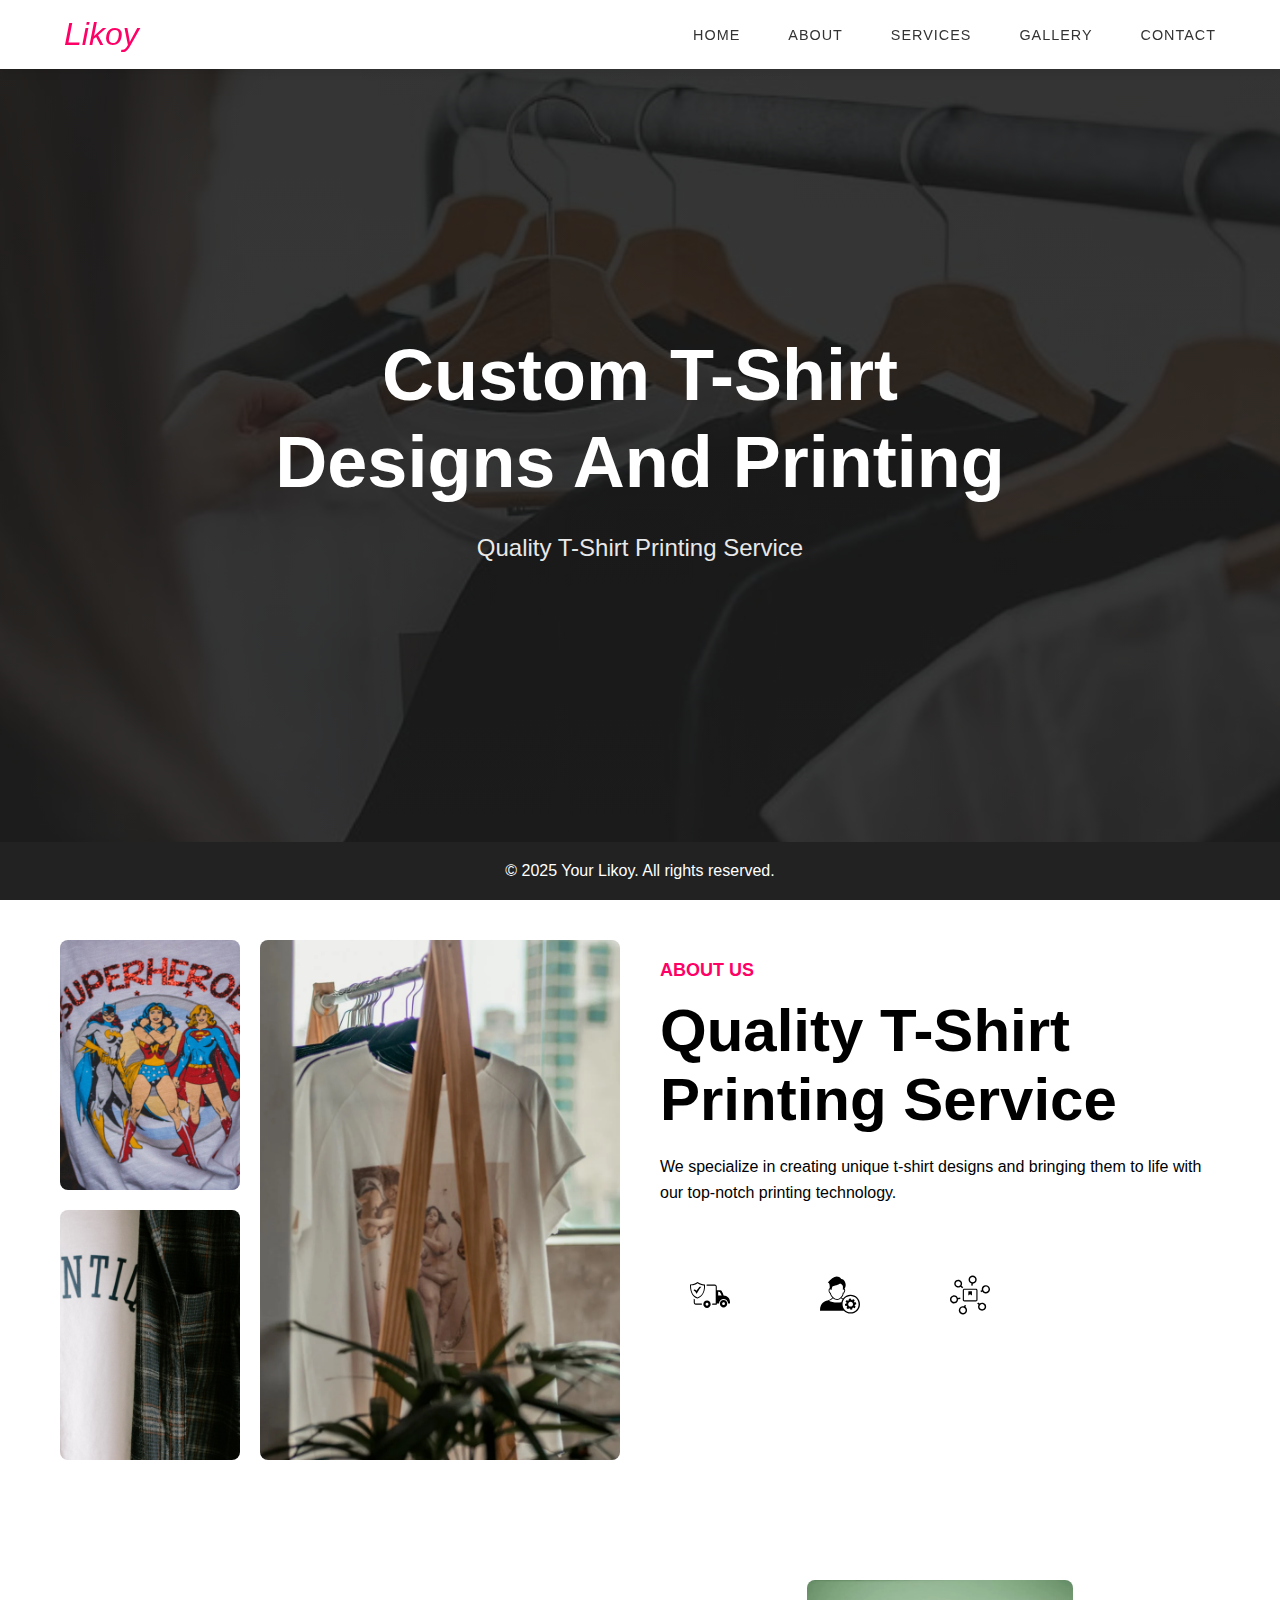
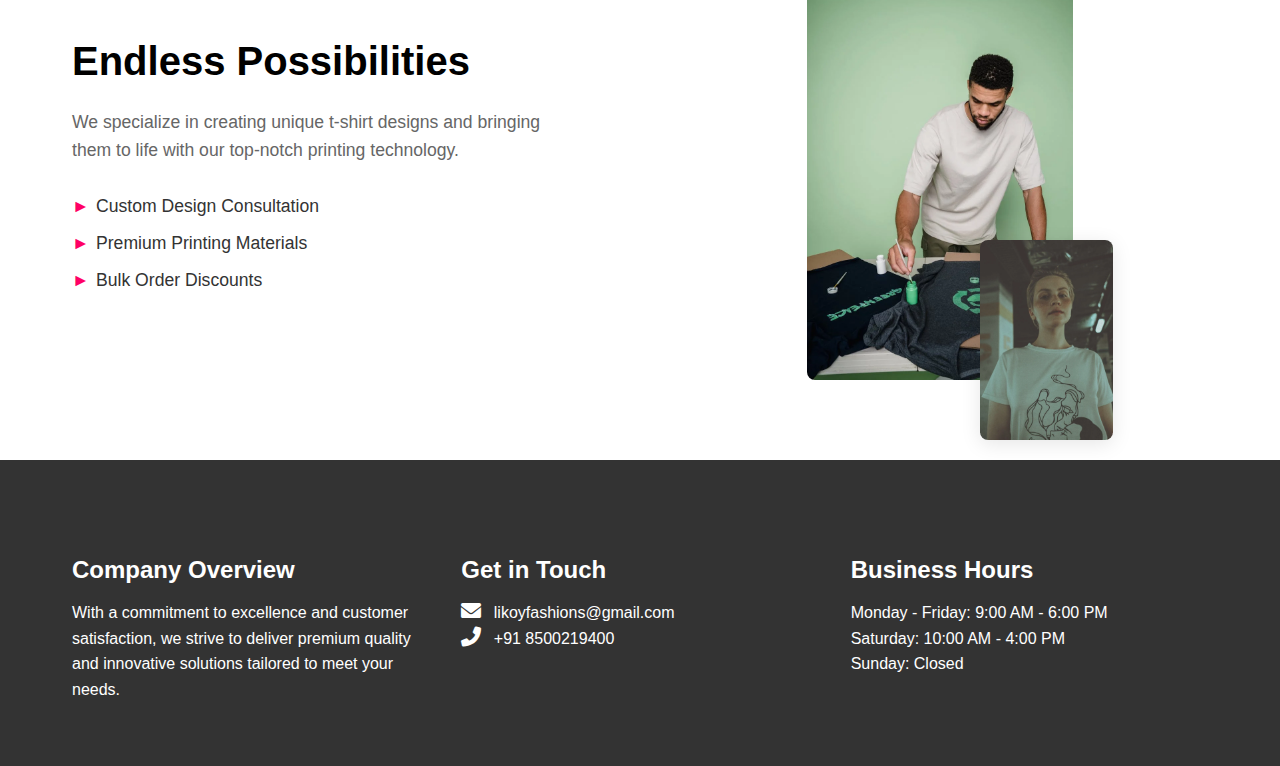
<file: index.html>
<!DOCTYPE html>
<html lang="en">
<head>
    <meta charset="UTF-8">
    <meta name="viewport" content="width=device-width, initial-scale=1.0">

    <link href="https://cdnjs.cloudflare.com/ajax/libs/font-awesome/6.0.0-beta3/css/all.min.css" rel="stylesheet">


    <link rel="stylesheet" href="styles.css">
    <title>Likoy - Custom T-Shirt Designs</title>

   <style>
        * {
            margin: 0;
            padding: 0;
            box-sizing: border-box;
            font-family: 'Arial', sans-serif;
        }

        /* Header Styles */
        header {
            position: fixed;
            top: 0;
            left: 0;
            width: 100%;
            background: rgba(255, 255, 255, 1);
            padding: 1rem 4rem;
            display: flex;
            justify-content: space-between;
            align-items: center;
            z-index: 1000;
            box-shadow: 0 2px 10px rgba(0, 0, 0, 0.1);
        }

        .logo {
            font-family: 'Arial', sans-serif;
            font-size: 2rem;
            font-style: italic;
            color: #ff0066;
            text-decoration: none;
        }

        nav {
            margin-left: auto;
        }

        nav ul {
            display: flex;
            gap: 3rem;
            list-style: none;
        }

        nav a {
            text-decoration: none;
            color: #333;
            font-size: 0.9rem;
            font-weight: 500;
            letter-spacing: 1px;
            position: relative;
            transition: color 0.3s ease;
        }

        nav a:hover {
            color: #ff0066;
        }

        nav a::after {
            content: '';
            position: absolute;
            width: 0;
            height: 2px;
            background: #ff0066;
            left: 0;
            bottom: -5px;
            transition: width 0.3s ease;
        }

        nav a:hover::after {
            width: 100%;
        }

        /* Hero Section Styles */
        .hero {
            height: 100vh;
            width: 100%;
            background: linear-gradient(rgba(43, 43, 43, 0.7), rgba(54, 54, 54, 0.7)),
                        url('images/bg.jpg') center/cover no-repeat;
            display: flex;
            align-items: center;
            justify-content: center;
            text-align: center;
            padding: 0 20px;
        }

        .hero-content {
            max-width: 1200px;
            color: #ffffff;
        }

        .hero-content h1 {
            font-size: 4.5rem;
            font-weight: 600;
            line-height: 1.2;
            margin-bottom: 1.5rem;
        }

        .hero-content p {
            font-size: 1.5rem;
            opacity: 0.9;
        }

        @media (max-width: 768px) {
            header {
                padding: 1rem 2rem;
            }

            nav ul {
                gap: 1.5rem;
            }

            .hero-content h1 {
                font-size: 2.5rem;
            }

            .hero-content p {
                font-size: 1.2rem;
            }
        }

        /* Add these styles where your other header/nav styles are */
        .menu-btn {
            display: none;  /* Hidden by default, shown only on mobile */
            color: #333;    /* Match your color scheme */
            font-size: 1.5rem;
            cursor: pointer;
            z-index: 1001;
        }

        /* Mobile Responsive Styles */
        @media screen and (max-width: 768px) {
            .menu-btn {
                display: block;
                position: relative;
                z-index: 1001;
            }

            nav {
                position: fixed;
                top: 60px;  /* Adjust based on your header height */
                right: -100%;
                background: rgba(0, 0, 0, 0.9);
                width: 100%;
                height: calc(100vh - 60px);
                transition: 0.3s;
            }

            nav.active {
                right: 0;
            }

            nav ul {
                flex-direction: column;
                align-items: center;
                padding: 2rem 0;
                gap: 1rem;
            }

            nav ul li {
                margin: 1rem 0;
            }

            nav ul li a {
                font-size: 1.2rem;
                color: white;  /* Make text visible against dark background */
            }
        }
    </style>


</head>
<body>
    <!-- Header Navigation -->
    <header>
        <a href="index.html" class="logo">Likoy</a>

        <div class="menu-btn">☰</div>

        <nav>
            <ul>
                <li><a href="index.html">HOME</a></li>
                <li><a href="about.html">ABOUT</a></li>
                <li><a href="service.html">SERVICES</a></li>
                <li><a href="gallery.html">GALLERY</a></li>
                <li><a href="contact.html">CONTACT</a></li>
            </ul>
        </nav>
    </header>

    <section class="hero" id="home">
        <div class="hero-content">
            <h1>Custom T-Shirt Designs And Printing</h1>
            <p>Quality T-Shirt Printing Service</p>
        </div>
    </section>

    <!-- About Section -->
    <section id="about" class="about">
        <div class="about-container">
            <div class="about-flex">
                <div class="image-grid">
                    <img src="images/superhero-tshirt.jpg" alt="Superhero T-shirt" class="grid-img">
                    <img src="images/text-tshirt.jpg" alt="Text Design T-shirt" class="grid-img">
                    <img src="images/hanging-tshirt.jpg" alt="Hanging T-shirt" class="grid-img large-img">
                </div>
                
                <div class="about-content">
                    <h2 class="about-title">ABOUT US</h2>
                    <h3 class="about-heading" style="font-size: 60px;">Quality T-Shirt Printing Service</h3>
                    <p class="about-text">We specialize in creating unique t-shirt designs and bringing them to life with our top-notch printing technology.</p>
                    
                    <div class="service-icons">
                        <div class="icon">
                            <img src="images/delivery-icon.svg" alt="Delivery Service">
                        </div>
                        <div class="icon">
                            <img src="images/designer-icon.svg" alt="Design Service">
                        </div>
                        <div class="icon">
                            <img src="images/network-icon.svg" alt="Network">
                        </div>
                    </div>
                </div>
            </div>
        </div>
    </section>
    <!-- Endless Possibilities Section -->
    <section id="possibilities" class="possibilities">
        <div class="container">
            <div class="possibilities-grid">
                <div class="content-left">
                    <h2>Endless Possibilities</h2>
                    <p>We specialize in creating unique t-shirt designs and bringing them to life with our top-notch printing technology.</p>
                    
                    <ul class="features">
                        <li>Custom Design Consultation</li>
                        <li>Premium Printing Materials</li>
                        <li>Bulk Order Discounts</li>
                    </ul>
                </div>
                
                <div class="images-right">
                    <div class="image-layout">
                        <img src="images/tshirt-design2.jpg" alt="T-shirt Design Example 1" class="main-image">
                        <img src="images/tshirt-design1.jpg" alt="T-shirt Design Example 2" class="overlay-image">
                    </div>
                </div>
            </div>
        </div>
    
        <style>
            .possibilities {
                padding: 80px 0;
                background: #ffffff;
            }
    
            .possibilities .container {
                max-width: 1200px;
                margin: 0 auto;
                padding: 0 2rem;
            }
    
            .possibilities-grid {
                display: grid;
                grid-template-columns: 1fr 1fr;
                gap: 4rem;
                align-items: center;
            }
    
            .content-left {
                padding-right: 2rem;
            }
    
            .content-left h2 {
                font-size: 2.5rem;
                margin-bottom: 1.5rem;
                text-align: left;
            }
    
            .content-left p {
                font-size: 1.1rem;
                line-height: 1.6;
                margin-bottom: 2rem;
                color: #666;
            }
    
            .features {
                list-style: none;
                padding: 0;
            }
    
            .features li {
                position: relative;
                padding-left: 1.5rem;
                margin-bottom: 1rem;
                font-size: 1.1rem;
                font-weight: 500;
            }
    
            .features li::before {
                content: '►';
                position: absolute;
                left: 0;
                color: #ff0066;
            }
    
            .images-right {
                position: relative;
                max-width: 600px;
                margin: 0 auto;
            }
    
            .image-layout {
                position: relative;
                width: 100%;
            }
    
            .main-image {
                width: 100%;
                height: auto;
                border-radius: 8px;
                display: block;
                max-height: 400px;
                object-fit: cover;
            }
    
            .overlay-image {
                position: absolute;
                bottom: -15%;
                right: -15%;
                width: 50%;
                height: auto;
                border-radius: 8px;
                box-shadow: 0 4px 20px rgba(0, 0, 0, 0.1);
                max-height: 200px;
                object-fit: cover;
            }
    
            @media (max-width: 768px) {
                .possibilities-grid {
                    grid-template-columns: 1fr;
                    gap: 2rem;
                }
    
                .content-left {
                    padding-right: 0;
                }
    
                .images-right {
                    max-width: 100%;
                }
    
                .overlay-image {
                    position: relative;
                    bottom: 0;
                    right: 0;
                    width: 100%;
                    margin-top: 1rem;
                    max-height: none;
                }
            }
        </style>
    </section>
    
    

    <section id="business_info" class="business_info">
        <div class="container">
            <div class="business_info-grid">
                
                <div>
                    <h3>Company Overview</h3>
                    <p>With a commitment to excellence and customer satisfaction, we strive to deliver premium quality and innovative solutions tailored to meet your needs.</p>
                </div>
                <div>
                    <h3>Get in Touch</h3>
                    <p>
                        <i class="fas fa-envelope" style="margin-right: 8px; font-size: 20px;"></i>
                        <a href="contact.html" style="text-decoration: none; color: inherit;">likoyfashions@gmail.com</a>
                    </p>
                    <p>
                        <i class="fas fa-phone-alt" style="margin-right: 8px; font-size: 20px;"></i>
                        <a href="tel:+918500219400" style="text-decoration: none; color: inherit;">+91 8500219400</a>
                    </p>
                </div>
                <div>
                    <h3>Business Hours</h3>
                    <p>Monday - Friday: 9:00 AM - 6:00 PM</p>
                    <p>Saturday: 10:00 AM - 4:00 PM</p>
                    <p>Sunday: Closed</p>
                </div>
            </div>
        </div>
    </section>

    <footer>
        <p>&copy; 2025 Your Likoy. All rights reserved.</p>
    </footer>

    <script>

        const menuBtn = document.querySelector('.menu-btn');
        const nav = document.querySelector('nav');

        menuBtn.addEventListener('click', () => {
            nav.classList.toggle('active');
            menuBtn.textContent = nav.classList.contains('active') ? '✕' : '☰';
        });

        // Close menu when clicking a link
        document.querySelectorAll('nav a').forEach(link => {
            link.addEventListener('click', () => {
                nav.classList.remove('active');
                menuBtn.textContent = '☰';
            });
        });

        // Add active class to nav links based on scroll position
        const sections = document.querySelectorAll('section');
        const navLinks = document.querySelectorAll('nav a');

        window.addEventListener('scroll', () => {
            let current = '';
            sections.forEach(section => {
                const sectionTop = section.offsetTop;
                const sectionHeight = section.clientHeight;
                if (pageYOffset >= sectionTop - sectionHeight / 3) {
                    current = section.getAttribute('id');
                }
            });

            navLinks.forEach(link => {
                link.classList.remove('active');
                if (link.getAttribute('href').substring(1) === current) {
                    link.classList.add('active');
                }
            });
        });


    </script>
</body>
</html>
</file>
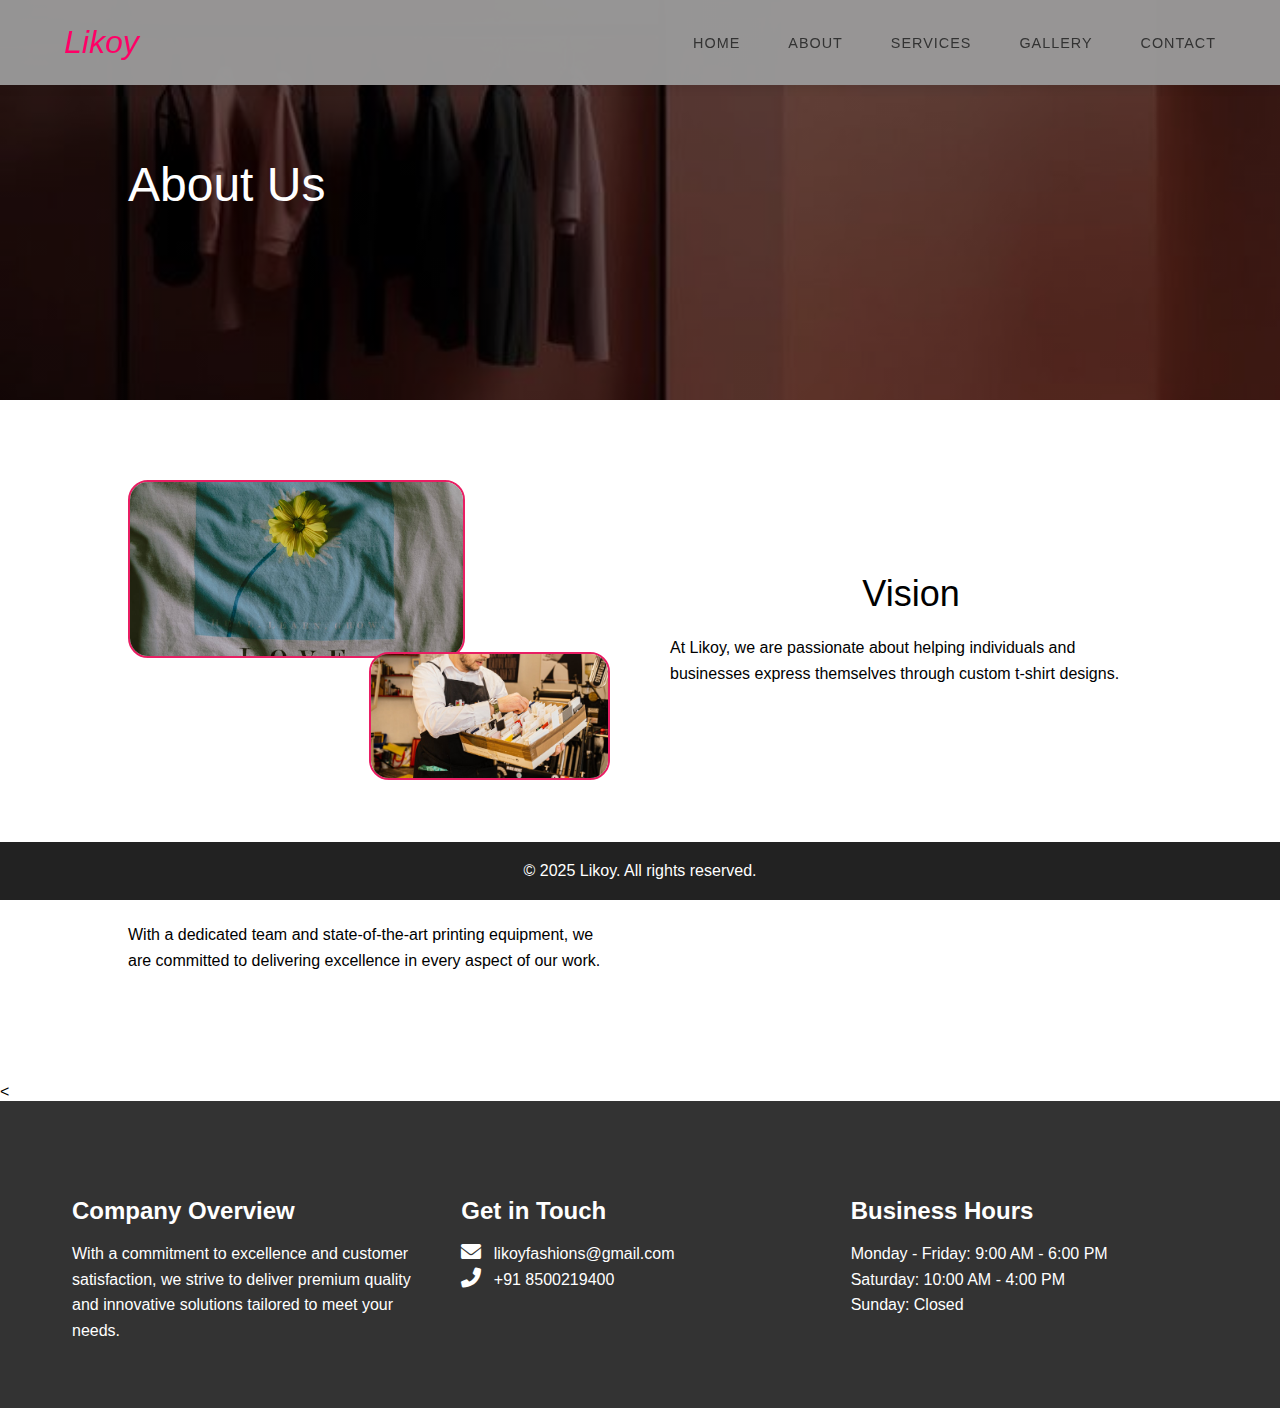
<file: about.html>
<!DOCTYPE html>
<html lang="en">
<head>
    <meta charset="UTF-8">
    <meta name="viewport" content="width=device-width, initial-scale=1.0">
    <link href="https://cdnjs.cloudflare.com/ajax/libs/font-awesome/6.0.0-beta3/css/all.min.css" rel="stylesheet">

    <link rel="stylesheet" href="styles.css">
    <title>Your Business Name</title>
    <style>

        /* Add these styles where your other header/nav styles are */
        .menu-btn {
            display: none;  /* Hidden by default, shown only on mobile */
            color: #333;    /* Match your color scheme */
            font-size: 1.5rem;
            cursor: pointer;
            z-index: 1001;
        }

        /* Mobile Responsive Styles */
        @media screen and (max-width: 768px) {
            .menu-btn {
                display: block;
                position: relative;
                z-index: 1001;
            }

            nav {
                position: fixed;
                top: 60px;  /* Adjust based on your header height */
                right: -100%;
                background: rgba(0, 0, 0, 0.9);
                width: 100%;
                height: calc(100vh - 60px);
                transition: 0.3s;
            }

            nav.active {
                right: 0;
            }

            nav ul {
                flex-direction: column;
                align-items: center;
                padding: 2rem 0;
                gap: 1rem;
            }

            nav ul li {
                margin: 1rem 0;
            }

            nav ul li a {
                font-size: 1.2rem;
                color: white;  /* Make text visible against dark background */
            }
        }
        .about-hero {
            background: linear-gradient(rgba(0, 0, 0, 0.6), rgba(0, 0, 0, 0.6)), url('images/about_bg.jpg');
            background-size: cover;
            background-position: center;
            color: white;
            height: 400px;
            display: flex;
            align-items: center;
            margin-bottom: 80px;
        }

        .about-hero h2 {
            font-size: 48px;
            margin-left: 10%;
            font-weight: 400;
        }

        .vision-section {
            display: flex;
            align-items: center;
            margin: 50px 10%;
            gap: 60px;
        }
        
        .vision-images {
            flex: 1;
            position: relative;
            min-height: 300px;
        }
        
        .vision-content {
            flex: 1;
        }
        
        .vision-content h2 {
            font-size: 36px;
            margin-bottom: 20px;
            font-weight: 400;
        }
        
        .flower-image {
            width: 70%;
            border-radius: 20px;
            position: absolute;
            left: 0;
            top: 0;
            z-index: 1;
        }
        
        .worker-image {
            width: 50%;
            position: absolute;
            right: 0;
            bottom: 0;
            border-radius: 20px;
            z-index: 2;
        }
        
        @media screen and (max-width: 768px) {
            .vision-section {
                flex-direction: column;
                margin: 30px 5%;
                gap: 30px;
            }
        
            .vision-images {
                width: 100%;
                min-height: 300px;
                position: relative;
                margin-bottom: 20px;
            }
        
            .flower-image {
                width: 75%;
                position: absolute;
                left: 0;
                top: 0;
            }
        
            .worker-image {
                width: 55%;
                position: absolute;
                right: 0;
                bottom: 0;
            }
        
            .vision-content {
                width: 100%;
                padding-top: 20px;
            }
        }
        
        @media screen and (max-width: 480px) {
            .vision-images {
                min-height: 250px;
            }
        
            .flower-image {
                width: 70%;
            }
        
            .worker-image {
                width: 50%;
            }
        }

        .team-section {
            margin: 80px 10%;
            display: flex;
            align-items: flex-start;
            gap: 40px;
        }

        .team-header {
            flex: 1;
        }

        .team-header h2 {
            font-size: 36px;
            margin-bottom: 20px;
            font-weight: 400;
        }

        .team-header p {
            margin-bottom: 30px;
            line-height: 1.6;
        }

        .our-features {
            background-color: #e91e63;
            color: white;
            border: none;
            padding: 12px 24px;
            border-radius: 5px;
            cursor: pointer;
        }

        .team-grid-container {
            flex: 1;
            display: flex;
            flex-direction: column;
            gap: 20px;
        }

        .team-grid {
            display: grid;
            grid-template-columns: repeat(3, 1fr);
            gap: 15px;
        }

        .team-grid-bottom {
            display: grid;
            grid-template-columns: repeat(2, 1fr);
            gap: 15px;
            width: 66%;
            margin: 0 auto;
        }

        .team-member {
            aspect-ratio: 1;
            border-radius: 50%;
            overflow: hidden;
            border: 2px solid #e91e63;
            width: 120px;
            height: 120px;
        }

        .team-member img {
            width: 100%;
            height: 100%;
            object-fit: cover;
        }

        .pink-border {
            border: 2px solid #e91e63;
            border-radius: 20px;
        }
    </style>
</head>
<body>
    <header>
        <a href="index.html" class="logo">Likoy</a>

        <div class="menu-btn">☰</div>
        
        <nav>
            <ul>
                <li><a href="index.html">HOME</a></li>
                <li><a href="about.html">ABOUT</a></li>
                <li><a href="service.html">SERVICES</a></li>
                <li><a href="gallery.html">GALLERY</a></li>
                <li><a href="contact.html">CONTACT</a></li>
            </ul>
        </nav>
    </header>

    <section class="about-hero">
        <h2>About Us</h2>
    </section>

    <section class="vision-section">
        <div class="vision-images">
            <img src="images/flower-image.jpg" alt="Decorative flower" class="flower-image pink-border">
            <img src="images/worker-image.jpg" alt="Worker at desk" class="worker-image pink-border">
        </div>
        <div class="vision-content">
            <h2>Vision</h2>
            <p>At Likoy, we are passionate about helping individuals and businesses express themselves through custom t-shirt designs.</p>
        </div>
    </section>

    <section class="team-section">
        <div class="team-header">
            <h2>Professional Team</h2>
            <p>With a dedicated team and state-of-the-art printing equipment, we are committed to delivering excellence in every aspect of our work.</p>
            
        </div>
        
        <div class="team-grid-container">
            
        </div>


        <!--
        <div class="team-grid-container">
            <div class="team-grid">
                <div class="team-member">
                    <img src="images/team-member1.jpg" alt="Team member">
                </div>
                <div class="team-member">
                    <img src="images/team-member2.jpg" alt="Team member">
                </div>
                <div class="team-member">
                    <img src="images/team-member3.jpg" alt="Team member">
                </div>
            </div>
            
            <div class="team-grid-bottom">
                <div class="team-member">
                    <img src="images/team-member4.jpg" alt="Team member">
                </div>
                <div class="team-member">
                    <img src="images/team-member5.jpg" alt="Team member">
                </div>
            </div>
        </div>

        -->

        
    </section>
    
    

    <<section id="business_info" class="business_info">
        <div class="container">
            <div class="business_info-grid">
                
                <div>
                    <h3>Company Overview</h3>
                    <p>With a commitment to excellence and customer satisfaction, we strive to deliver premium quality and innovative solutions tailored to meet your needs.</p>
                </div>
                <div>
                    <h3>Get in Touch</h3>
                    <p>
                        <i class="fas fa-envelope" style="margin-right: 8px; font-size: 20px;"></i>
                        <a href="contact.html" style="text-decoration: none; color: inherit;">likoyfashions@gmail.com</a>
                    </p>
                    <p>
                        <i class="fas fa-phone-alt" style="margin-right: 8px; font-size: 20px;"></i>
                        <a href="tel:+918500219400" style="text-decoration: none; color: inherit;">+91 8500219400</a>
                    </p>
                </div>
                <div>
                    <h3>Business Hours</h3>
                    <p>Monday - Friday: 9:00 AM - 6:00 PM</p>
                    <p>Saturday: 10:00 AM - 4:00 PM</p>
                    <p>Sunday: Closed</p>
                </div>
            </div>
        </div>
    </section>


    <footer>
        <p>&copy; 2025 Likoy. All rights reserved.</p>
    </footer>

    <script>

        const menuBtn = document.querySelector('.menu-btn');
        const nav = document.querySelector('nav');

        menuBtn.addEventListener('click', () => {
            nav.classList.toggle('active');
            menuBtn.textContent = nav.classList.contains('active') ? '✕' : '☰';
        });

        // Close menu when clicking a link
        document.querySelectorAll('nav a').forEach(link => {
            link.addEventListener('click', () => {
                nav.classList.remove('active');
                menuBtn.textContent = '☰';
            });
        });

        // Add active class to nav links based on scroll position
        const sections = document.querySelectorAll('section');
        const navLinks = document.querySelectorAll('nav a');

        window.addEventListener('scroll', () => {
            let current = '';
            sections.forEach(section => {
                const sectionTop = section.offsetTop;
                const sectionHeight = section.clientHeight;
                if (pageYOffset >= sectionTop - sectionHeight / 3) {
                    current = section.getAttribute('id');
                }
            });

            navLinks.forEach(link => {
                link.classList.remove('active');
                if (link.getAttribute('href').substring(1) === current) {
                    link.classList.add('active');
                }
            });
        });
    </script>
</body>
</html>
</file>
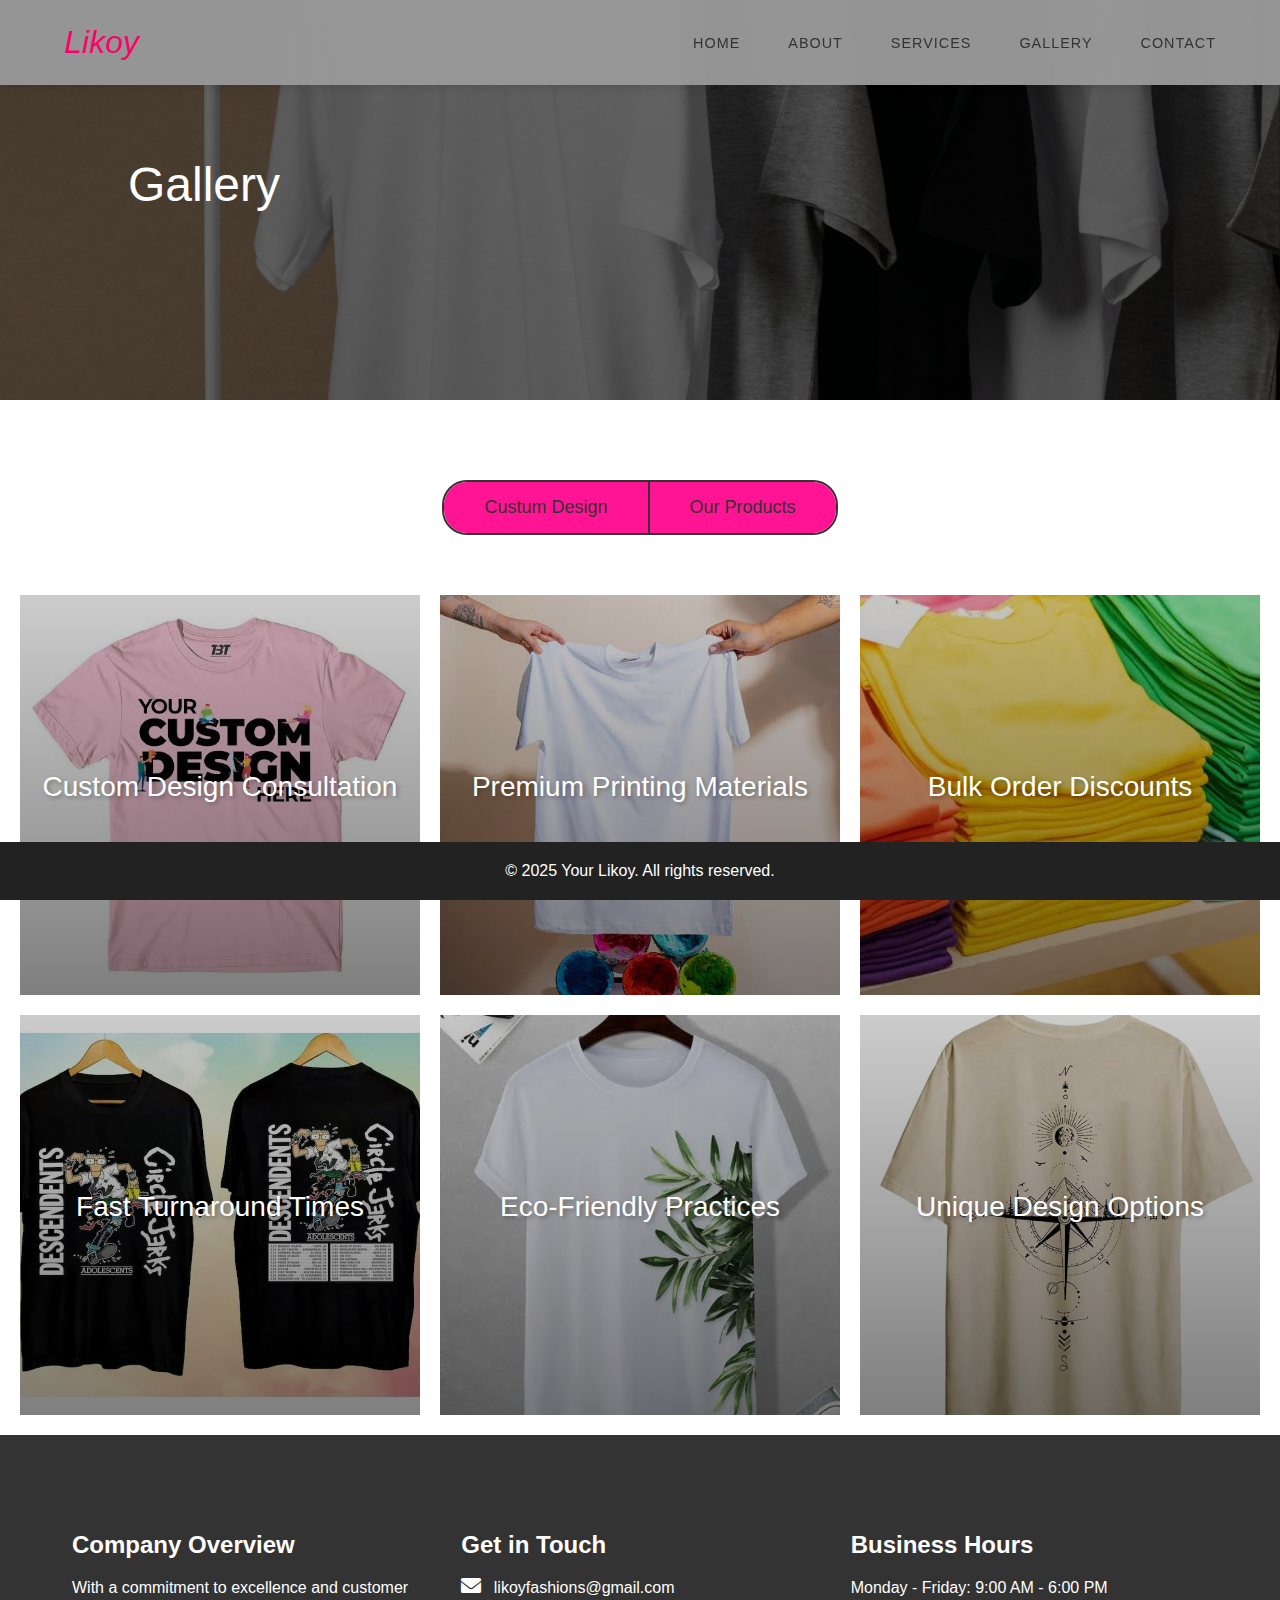
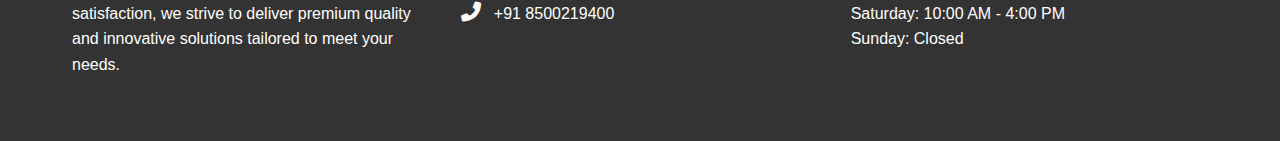
<file: gallery.html>
<!DOCTYPE html>
<html lang="en">
<head>
    <meta charset="UTF-8">
    <meta name="viewport" content="width=device-width, initial-scale=1.0">
    <link href="https://cdnjs.cloudflare.com/ajax/libs/font-awesome/6.0.0-beta3/css/all.min.css" rel="stylesheet">
    <link rel="stylesheet" href="styles.css">
    <title>gallery</title>
    <style>
        .about-hero {
            background: linear-gradient(rgba(0, 0, 0, 0.6), rgba(0, 0, 0, 0.6)), url('images/gallery_bg.jpg');
            background-size: cover;
            background-position: center;
            color: white;
            height: 400px;
            display: flex;
            align-items: center;
            margin-bottom: 80px;
        }

        .about-hero h2 {
            font-size: 48px;
            margin-left: 10%;
            font-weight: 400;
        }
        * {
            margin: 0;
            padding: 0;
            box-sizing: border-box;
        }

        .gallery-grid {
            display: grid;
            grid-template-columns: repeat(3, 1fr);
            gap: 20px;
            padding: 20px;
        }

        .gallery-item {
            position: relative;
            height: 400px;
            overflow: hidden;
            cursor: pointer;
        }

        .gallery-item img {
            width: 100%;
            height: 100%;
            object-fit: cover;
            transition: transform 0.5s;
        }

        .gallery-item:hover img {
            transform: scale(1.1);
        }

        .gallery-overlay {
            position: absolute;
            top: 0;
            left: 0;
            right: 0;
            bottom: 0;
            background: linear-gradient(rgba(0, 0, 0, 0.2), rgba(0, 0, 0, 0.5));
            display: flex;
            align-items: center;
            justify-content: center;
        }

        .gallery-title {
            color: white;
            font-size: 28px;
            text-align: center;
            font-weight: 400;
            transform: translateY(0);
            transition: transform 0.3s ease;
            text-shadow: 2px 2px 4px rgba(0, 0, 0, 0.3);
        }

        .gallery-item:hover .gallery-title {
            transform: translateY(-20px);
        }

       /* Updated navigation button styles */
       .gallery-nav {
        display: flex;
        justify-content: center;
        margin-bottom: 40px;
        padding: 0 20px;
        position: relative;
    }

    .button-container {
        display: flex;
        border: 2px solid #333;
        border-radius: 25px;
        overflow: hidden;
    }

    .gallery-nav-btn {
        padding: 15px 40px;
        font-size: 18px;
        background-color: white;
        color: #333;
        border: none;
        cursor: pointer;
        transition: background-color 0.3s ease;
        text-decoration: none;
        text-align: center;
    }

    .gallery-nav-btn:first-child {
        border-right: 2px solid #333;
        background-color:deeppink  /* Green background for CD */
    }

    .gallery-nav-btn:last-child {
        background-color:deeppink;  /* Blue background for OP */
    }

    .gallery-nav-btn:hover {
        opacity: 0.9;
    }
        /* Existing gallery grid styles */
        /* Rest of your existing gallery styles */
        .gallery-grid {
            display: grid;
            grid-template-columns: repeat(3, 1fr);
            gap: 20px;
            padding: 20px;
        }

        .gallery-item {
            position: relative;
            height: 400px;
            overflow: hidden;
            cursor: pointer;
        }



    </style>
</head>
<body>
    <header>
        <a href="index.html" class="logo">Likoy</a>

        <div class="menu-btn">☰</div>
        
        <nav>
            <ul>
                <li><a href="index.html">HOME</a></li>
                <li><a href="about.html">ABOUT</a></li>
                <li><a href="service.html">SERVICES</a></li>
                <li><a href="gallery.html">GALLERY</a></li>
                <li><a href="contact.html">CONTACT</a></li>
                <!--
                <li>
                    <a href="cart.html">
                        <i class="fas fa-shopping-cart"></i> Cart
                    </a>
                </li>
                -->
            </ul>
        </nav>
    </header>
    <section class="about-hero">
        <h2>Gallery</h2>
    </section>

    <div class="gallery-nav">
        <div class="button-container">
            <a href="cooming_soon.html" class="gallery-nav-btn">Custum Design</a>
            <a href="cooming_soon.html" class="gallery-nav-btn">Our Products</a>
        </div>
    </div>

    <div class="gallery-grid">
        <div class="gallery-item">
            <img src="images/consultation.jpg" alt="Custom Design Consultation">
            <div class="gallery-overlay">
                <h3 class="gallery-title">Custom Design Consultation</h3>
            </div>
        </div>
        
        <div class="gallery-item">
            <img src="images/materials.jpg" alt="Premium Printing Materials">
            <div class="gallery-overlay">
                <h3 class="gallery-title">Premium Printing Materials</h3>
            </div>
        </div>
        
        <div class="gallery-item">
            <img src="images/bulk-order.jpg" alt="Bulk Order Discounts">
            <div class="gallery-overlay">
                <h3 class="gallery-title">Bulk Order Discounts</h3>
            </div>
        </div>
        
        <div class="gallery-item">
            <img src="images/turnaround.jpg" alt="Fast Turnaround Times">
            <div class="gallery-overlay">
                <h3 class="gallery-title">Fast Turnaround Times</h3>
            </div>
        </div>
        
        <div class="gallery-item">
            <img src="images/eco-friendly.jpg" alt="Eco-Friendly Practices">
            <div class="gallery-overlay">
                <h3 class="gallery-title">Eco-Friendly Practices</h3>
            </div>
        </div>
        
        <div class="gallery-item">
            <img src="images/unique-design.jpg" alt="Unique Design Options">
            <div class="gallery-overlay">
                <h3 class="gallery-title">Unique Design Options</h3>
            </div>
        </div>
    </div>

    <section id="business_info" class="business_info">
        <div class="container">
            <div class="business_info-grid">
                
                <div>
                    <h3>Company Overview</h3>
                    <p>With a commitment to excellence and customer satisfaction, we strive to deliver premium quality and innovative solutions tailored to meet your needs.</p>
                </div>
                <div>
                    <h3>Get in Touch</h3>
                    <p>
                        <i class="fas fa-envelope" style="margin-right: 8px; font-size: 20px;"></i>
                        <a href="contact.html" style="text-decoration: none; color: inherit;">likoyfashions@gmail.com</a>
                    </p>
                    <p>
                        <i class="fas fa-phone-alt" style="margin-right: 8px; font-size: 20px;"></i>
                        <a href="tel:+918500219400" style="text-decoration: none; color: inherit;">+91 8500219400</a>
                    </p>
                </div>
                <div>
                    <h3>Business Hours</h3>
                    <p>Monday - Friday: 9:00 AM - 6:00 PM</p>
                    <p>Saturday: 10:00 AM - 4:00 PM</p>
                    <p>Sunday: Closed</p>
                </div>
            </div>
        </div>
    </section>

    <footer>
        <p>&copy; 2025 Your Likoy. All rights reserved.</p>
    </footer>

    <script>

        const menuBtn = document.querySelector('.menu-btn');
        const nav = document.querySelector('nav');

        menuBtn.addEventListener('click', () => {
            nav.classList.toggle('active');
            menuBtn.textContent = nav.classList.contains('active') ? '✕' : '☰';
        });

        // Close menu when clicking a link
        document.querySelectorAll('nav a').forEach(link => {
            link.addEventListener('click', () => {
                nav.classList.remove('active');
                menuBtn.textContent = '☰';
            });
        });


        // Add active class to nav links based on scroll position
        const sections = document.querySelectorAll('section');
        const navLinks = document.querySelectorAll('nav a');

        window.addEventListener('scroll', () => {
            let current = '';
            sections.forEach(section => {
                const sectionTop = section.offsetTop;
                const sectionHeight = section.clientHeight;
                if (pageYOffset >= sectionTop - sectionHeight / 3) {
                    current = section.getAttribute('id');
                }
            });

            navLinks.forEach(link => {
                link.classList.remove('active');
                if (link.getAttribute('href').substring(1) === current) {
                    link.classList.add('active');
                }
            });
        });
    </script>
</body>
</html>
</file>
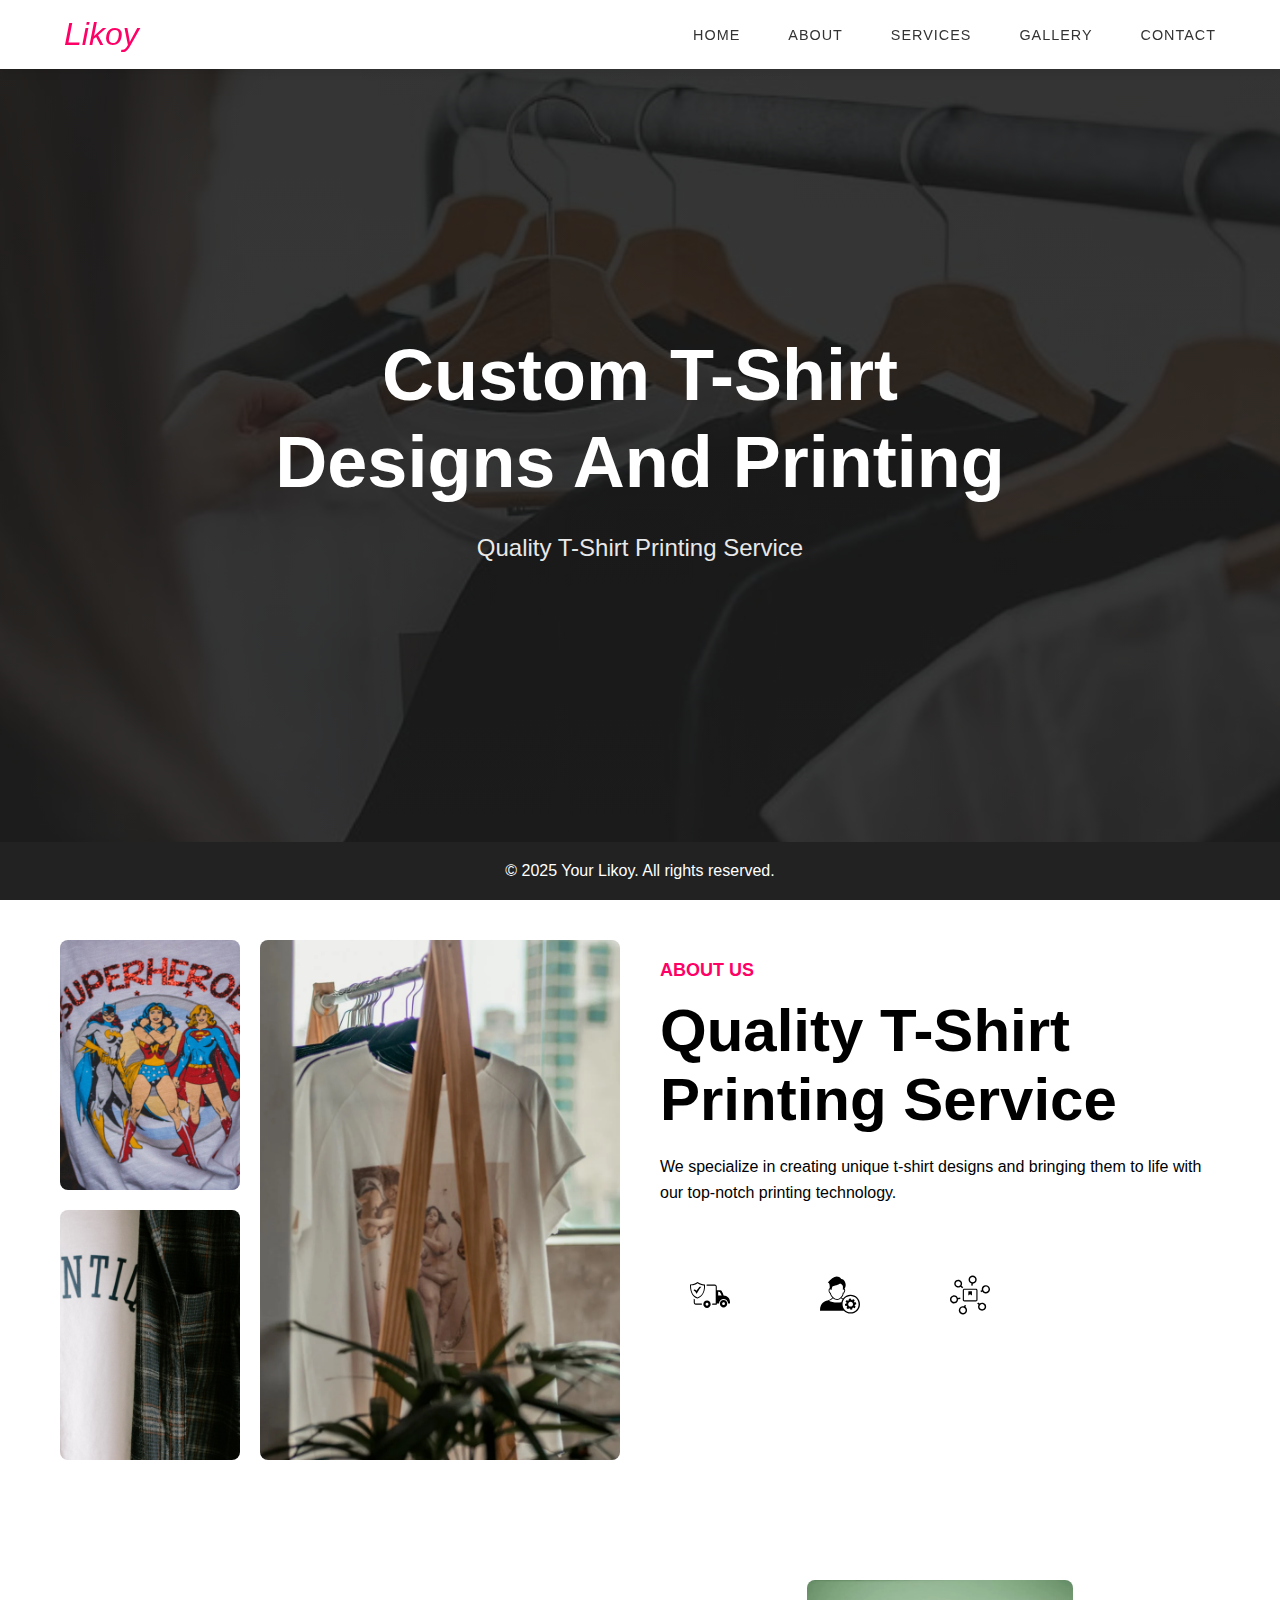
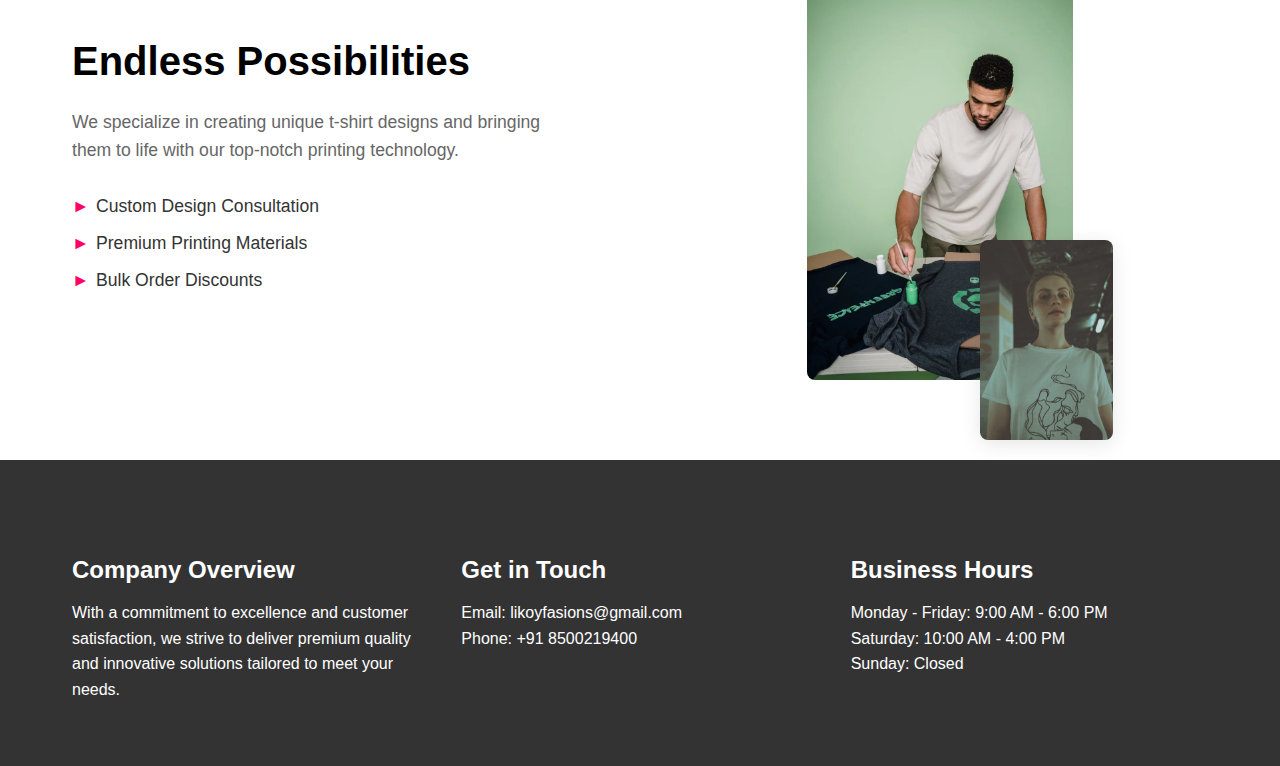
<file: home.html>
<!DOCTYPE html>
<html lang="en">
<head>
    <meta charset="UTF-8">
    <meta name="viewport" content="width=device-width, initial-scale=1.0">
    <link rel="stylesheet" href="styles.css">
    <title>Likoy - Custom T-Shirt Designs</title>

    <style>
        * {
            margin: 0;
            padding: 0;
            box-sizing: border-box;
            font-family: 'Arial', sans-serif;
        }

        /* Header Styles */
        header {
            position: fixed;
            top: 0;
            left: 0;
            width: 100%;
            background: rgba(255, 255, 255, 1);
            padding: 1rem 4rem;
            display: flex;
            justify-content: space-between;
            align-items: center;
            z-index: 1000;
            box-shadow: 0 2px 10px rgba(0, 0, 0, 0.1);
        }

        .logo {
            font-family: 'Arial', sans-serif;
            font-size: 2rem;
            font-style: italic;
            color: #ff0066;
            text-decoration: none;
        }

        nav {
            margin-left: auto;
        }

        nav ul {
            display: flex;
            gap: 3rem;
            list-style: none;
        }

        nav a {
            text-decoration: none;
            color: #333;
            font-size: 0.9rem;
            font-weight: 500;
            letter-spacing: 1px;
            position: relative;
            transition: color 0.3s ease;
        }

        nav a:hover {
            color: #ff0066;
        }

        nav a::after {
            content: '';
            position: absolute;
            width: 0;
            height: 2px;
            background: #ff0066;
            left: 0;
            bottom: -5px;
            transition: width 0.3s ease;
        }

        nav a:hover::after {
            width: 100%;
        }

        /* Hero Section Styles */
        .hero {
            height: 100vh;
            width: 100%;
            background: linear-gradient(rgba(43, 43, 43, 0.7), rgba(54, 54, 54, 0.7)),
                        url('images/bg.jpg') center/cover no-repeat;
            display: flex;
            align-items: center;
            justify-content: center;
            text-align: center;
            padding: 0 20px;
        }

        .hero-content {
            max-width: 1200px;
            color: #ffffff;
        }

        .hero-content h1 {
            font-size: 4.5rem;
            font-weight: 600;
            line-height: 1.2;
            margin-bottom: 1.5rem;
        }

        .hero-content p {
            font-size: 1.5rem;
            opacity: 0.9;
        }

        @media (max-width: 768px) {
            header {
                padding: 1rem 2rem;
            }

            nav ul {
                gap: 1.5rem;
            }

            .hero-content h1 {
                font-size: 2.5rem;
            }

            .hero-content p {
                font-size: 1.2rem;
            }
        }
    </style>

</head>
<body>
    <!-- Header Navigation -->
    <header>
        <a href="home.html" class="logo">Likoy</a>
        <nav>
            <ul>
                <li><a href="home.html">HOME</a></li>
                <li><a href="about.html">ABOUT</a></li>
                <li><a href="service.html">SERVICES</a></li>
                <li><a href="gallery.html">GALLERY</a></li>
                <li><a href="contact.html">CONTACT</a></li>
            </ul>
        </nav>
    </header>

    <section class="hero" id="home">
        <div class="hero-content">
            <h1>Custom T-Shirt Designs And Printing</h1>
            <p>Quality T-Shirt Printing Service</p>
        </div>
    </section>

    <!-- About Section -->
    <section id="about" class="about">
        <div class="about-container">
            <div class="about-flex">
                <div class="image-grid">
                    <img src="images/superhero-tshirt.jpg" alt="Superhero T-shirt" class="grid-img">
                    <img src="images/text-tshirt.jpg" alt="Text Design T-shirt" class="grid-img">
                    <img src="images/hanging-tshirt.jpg" alt="Hanging T-shirt" class="grid-img large-img">
                </div>
                
                <div class="about-content">
                    <h2 class="about-title">ABOUT US</h2>
                    <h3 class="about-heading" style="font-size: 60px;">Quality T-Shirt Printing Service</h3>
                    <p class="about-text">We specialize in creating unique t-shirt designs and bringing them to life with our top-notch printing technology.</p>
                    
                    <div class="service-icons">
                        <div class="icon">
                            <img src="images/delivery-icon.svg" alt="Delivery Service">
                        </div>
                        <div class="icon">
                            <img src="images/designer-icon.svg" alt="Design Service">
                        </div>
                        <div class="icon">
                            <img src="images/network-icon.svg" alt="Network">
                        </div>
                    </div>
                </div>
            </div>
        </div>
    </section>
    <!-- Endless Possibilities Section -->
    <section id="possibilities" class="possibilities">
        <div class="container">
            <div class="possibilities-grid">
                <div class="content-left">
                    <h2>Endless Possibilities</h2>
                    <p>We specialize in creating unique t-shirt designs and bringing them to life with our top-notch printing technology.</p>
                    
                    <ul class="features">
                        <li>Custom Design Consultation</li>
                        <li>Premium Printing Materials</li>
                        <li>Bulk Order Discounts</li>
                    </ul>
                </div>
                
                <div class="images-right">
                    <div class="image-layout">
                        <img src="images/tshirt-design2.jpg" alt="T-shirt Design Example 1" class="main-image">
                        <img src="images/tshirt-design1.jpg" alt="T-shirt Design Example 2" class="overlay-image">
                    </div>
                </div>
            </div>
        </div>
    
        <style>
            .possibilities {
                padding: 80px 0;
                background: #ffffff;
            }
    
            .possibilities .container {
                max-width: 1200px;
                margin: 0 auto;
                padding: 0 2rem;
            }
    
            .possibilities-grid {
                display: grid;
                grid-template-columns: 1fr 1fr;
                gap: 4rem;
                align-items: center;
            }
    
            .content-left {
                padding-right: 2rem;
            }
    
            .content-left h2 {
                font-size: 2.5rem;
                margin-bottom: 1.5rem;
                text-align: left;
            }
    
            .content-left p {
                font-size: 1.1rem;
                line-height: 1.6;
                margin-bottom: 2rem;
                color: #666;
            }
    
            .features {
                list-style: none;
                padding: 0;
            }
    
            .features li {
                position: relative;
                padding-left: 1.5rem;
                margin-bottom: 1rem;
                font-size: 1.1rem;
                font-weight: 500;
            }
    
            .features li::before {
                content: '►';
                position: absolute;
                left: 0;
                color: #ff0066;
            }
    
            .images-right {
                position: relative;
                max-width: 600px;
                margin: 0 auto;
            }
    
            .image-layout {
                position: relative;
                width: 100%;
            }
    
            .main-image {
                width: 100%;
                height: auto;
                border-radius: 8px;
                display: block;
                max-height: 400px;
                object-fit: cover;
            }
    
            .overlay-image {
                position: absolute;
                bottom: -15%;
                right: -15%;
                width: 50%;
                height: auto;
                border-radius: 8px;
                box-shadow: 0 4px 20px rgba(0, 0, 0, 0.1);
                max-height: 200px;
                object-fit: cover;
            }
    
            @media (max-width: 768px) {
                .possibilities-grid {
                    grid-template-columns: 1fr;
                    gap: 2rem;
                }
    
                .content-left {
                    padding-right: 0;
                }
    
                .images-right {
                    max-width: 100%;
                }
    
                .overlay-image {
                    position: relative;
                    bottom: 0;
                    right: 0;
                    width: 100%;
                    margin-top: 1rem;
                    max-height: none;
                }
            }
        </style>
    </section>
    
    

    <section id="business_info" class="business_info">
        <div class="container">
            <div class="business_info-grid">
                
                <div>
                    <h3>Company Overview</h3>
                    <p>With a commitment to excellence and customer satisfaction, we strive to deliver premium quality and innovative solutions tailored to meet your needs.</p>
                </div>
                <div>
                    <h3>Get in Touch</h3>
                    <p>Email: likoyfasions@gmail.com</p>
                    <p>Phone: +91 8500219400</p>
                </div>
                <div>
                    <h3>Business Hours</h3>
                    <p>Monday - Friday: 9:00 AM - 6:00 PM</p>
                    <p>Saturday: 10:00 AM - 4:00 PM</p>
                    <p>Sunday: Closed</p>
                </div>
            </div>
        </div>
    </section>

    <footer>
        <p>&copy; 2025 Your Likoy. All rights reserved.</p>
    </footer>

    <script>
        // Add active class to nav links based on scroll position
        const sections = document.querySelectorAll('section');
        const navLinks = document.querySelectorAll('nav a');

        window.addEventListener('scroll', () => {
            let current = '';
            sections.forEach(section => {
                const sectionTop = section.offsetTop;
                const sectionHeight = section.clientHeight;
                if (pageYOffset >= sectionTop - sectionHeight / 3) {
                    current = section.getAttribute('id');
                }
            });

            navLinks.forEach(link => {
                link.classList.remove('active');
                if (link.getAttribute('href').substring(1) === current) {
                    link.classList.add('active');
                }
            });
        });
    </script>
</body>
</html>
</file>
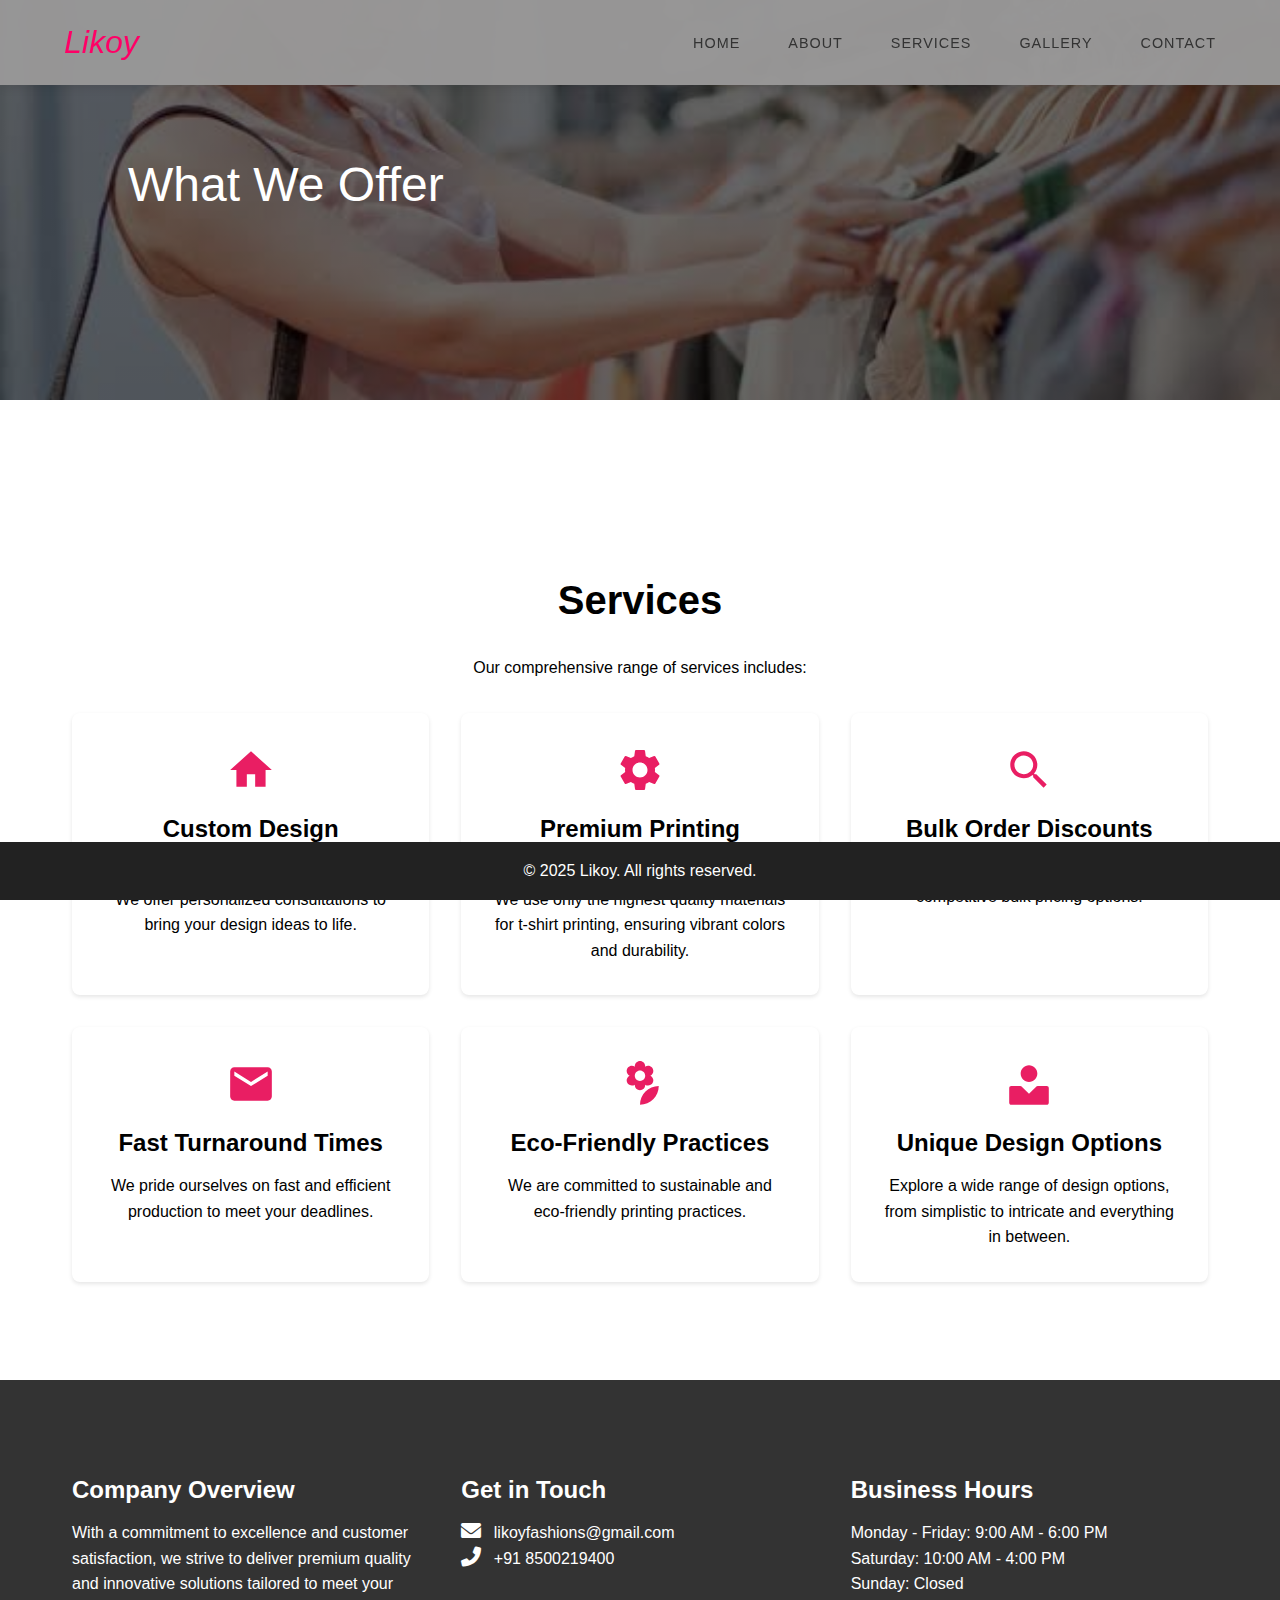
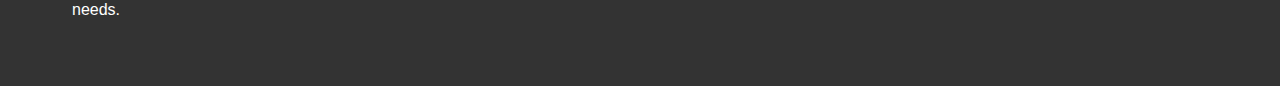
<file: service.html>
<!DOCTYPE html>
<html lang="en">
<head>
    <meta charset="UTF-8">
    <meta name="viewport" content="width=device-width, initial-scale=1.0">
    <link href="https://cdnjs.cloudflare.com/ajax/libs/font-awesome/6.0.0-beta3/css/all.min.css" rel="stylesheet">
    <link rel="stylesheet" href = "styles.css">
    <title>Service</title>

    <style>
        .about-hero {
            background: linear-gradient(rgba(0, 0, 0, 0.6), rgba(0, 0, 0, 0.6)), url('images/service_bg.jpg');
            background-size: cover;
            background-position: center;
            color: white;
            height: 400px;
            display: flex;
            align-items: center;
            margin-bottom: 80px;
        }
        .about-hero h2 {
            font-size: 48px;
            margin-left: 10%;
            font-weight: 400;
        }

                /* Add these styles where your other header/nav styles are */
        .menu-btn {
            display: none;  /* Hidden by default, shown only on mobile */
            color: #333;    /* Match your color scheme */
            font-size: 1.5rem;
            cursor: pointer;
            z-index: 1001;
        }
        
        /* Mobile Responsive Styles */
        @media screen and (max-width: 768px) {
            .menu-btn {
                display: block;
                position: relative;
                z-index: 1001;
            }
        
            nav {
                position: fixed;
                top: 60px;  /* Adjust based on your header height */
                right: -100%;
                background: rgba(0, 0, 0, 0.9);
                width: 100%;
                height: calc(100vh - 60px);
                transition: 0.3s;
            }
        
            nav.active {
                right: 0;
            }
        
            nav ul {
                flex-direction: column;
                align-items: center;
                padding: 2rem 0;
                gap: 1rem;
            }
        
            nav ul li {
                margin: 1rem 0;
            }
        
            nav ul li a {
                font-size: 1.2rem;
                color: white;  /* Make text visible against dark background */
            }
        }
    </style>
    
</head>
<body>
    <header>
        <a href="index.html" class="logo">Likoy</a>

        <div class="menu-btn">☰</div>
        
        <nav>
            <ul>
                <li><a href="index.html">HOME</a></li>
                <li><a href="about.html">ABOUT</a></li>
                <li><a href="service.html">SERVICES</a></li>
                <li><a href="gallery.html">GALLERY</a></li>
                <li><a href="contact.html">CONTACT</a></li>
                <!--
                <li>
                    <a href="cart.html">
                        <i class="fas fa-shopping-cart"></i> Cart
                    </a>
                </li>
                -->
            </ul>
        </nav>
    </header>
    <section class="about-hero">
        <h2>What We Offer</h2>
    </section>
    <section id="services" class="services fullscreen-section">
        <div class="container">
            <h2>Services</h2>
            <p style="text-align: center;">Our comprehensive range of services includes:</p>
            <div class="services-grid">
                <div class="service-card">
                    <svg class="service-icon" viewBox="0 0 24 24">
                        <path d="M10 20v-6h4v6h5v-8h3L12 3 2 12h3v8z"/>
                    </svg>
                    <h3>Custom Design Consultation</h3>
                    <p>We offer personalized consultations to bring your design ideas to life.</p>
                </div>
                <div class="service-card">
                    <svg class="service-icon" viewBox="0 0 24 24">
                        <path d="M19.14 12.94c.04-.3.06-.61.06-.94 0-.32-.02-.64-.07-.94l2.03-1.58c.18-.14.23-.41.12-.61l-1.92-3.32c-.12-.22-.37-.29-.59-.22l-2.39.96c-.5-.38-1.03-.7-1.62-.94l-.36-2.54c-.04-.24-.24-.41-.48-.41h-3.84c-.24 0-.43.17-.47.41l-.36 2.54c-.59.24-1.13.57-1.62.94l-2.39-.96c-.22-.08-.47 0-.59.22L2.74 8.87c-.12.21-.08.47.12.61l2.03 1.58c-.05.3-.07.62-.07.94s.02.64.07.94l-2.03 1.58c-.18.14-.23.41-.12.61l1.92 3.32c.12.22.37.29.59.22l2.39-.96c.5.38 1.03.7 1.62.94l.36 2.54c.05.24.24.41.48.41h3.84c.24 0 .44-.17.47-.41l.36-2.54c.59-.24 1.13-.56 1.62-.94l2.39.96c.22.08.47 0 .59-.22l1.92-3.32c.12-.22.07-.47-.12-.61l-2.01-1.58zM12 15.6c-1.98 0-3.6-1.62-3.6-3.6s1.62-3.6 3.6-3.6 3.6 1.62 3.6 3.6-1.62 3.6-3.6 3.6z"/>
                    </svg>
                    <h3>Premium Printing Materials</h3>
                    <p>We use only the highest quality materials for t-shirt printing, ensuring vibrant colors and durability.</p>
                </div>
                <div class="service-card">
                    <svg class="service-icon" viewBox="0 0 24 24">
                        <path d="M15.5 14h-.79l-.28-.27C15.41 12.59 16 11.11 16 9.5 16 5.91 13.09 3 9.5 3S3 5.91 3 9.5 5.91 16 9.5 16c1.61 0 3.09-.59 4.23-1.57l.27.28v.79l5 4.99L20.49 19l-4.99-5zm-6 0C7.01 14 5 11.99 5 9.5S7.01 5 9.5 5 14 7.01 14 9.5 11.99 14 9.5 14z"/>
                    </svg>
                    <h3>Bulk Order Discounts</h3>
                    <p>Save on large orders with our competitive bulk pricing options.</p>
                </div>
                <div class="service-card">
                    <svg class="service-icon" viewBox="0 0 24 24">
                        <path d="M20 4H4c-1.1 0-1.99.9-1.99 2L2 18c0 1.1.9 2 2 2h16c1.1 0 2-.9 2-2V6c0-1.1-.9-2-2-2zm0 4l-8 5-8-5V6l8 5 8-5v2z"/>
                    </svg>
                    <h3>Fast Turnaround Times</h3>
                    <p>We pride ourselves on fast and efficient production to meet your deadlines.</p>
                </div>
                <div class="service-card">
                    <svg class="service-icon" viewBox="0 0 24 24">
                        <path d="M12 22c4.97 0 9-4.03 9-9-4.97 0-9 4.03-9 9zM5.6 10.25c0 1.38 1.12 2.5 2.5 2.5.53 0 1.01-.16 1.42-.44l-.02.19c0 1.38 1.12 2.5 2.5 2.5s2.5-1.12 2.5-2.5l-.02-.19c.4.28.89.44 1.42.44 1.38 0 2.5-1.12 2.5-2.5 0-1-.59-1.85-1.43-2.25.84-.4 1.43-1.25 1.43-2.25 0-1.38-1.12-2.5-2.5-2.5-.53 0-1.01.16-1.42.44l.02-.19C14.5 2.12 13.38 1 12 1S9.5 2.12 9.5 3.5l.02.19c-.4-.28-.89-.44-1.42-.44-1.38 0-2.5 1.12-2.5 2.5 0 1 .59 1.85 1.43 2.25-.84.4-1.43 1.25-1.43 2.25zM12 5.5c1.38 0 2.5 1.12 2.5 2.5s-1.12 2.5-2.5 2.5S9.5 9.38 9.5 8s1.12-2.5 2.5-2.5z"/>
                    </svg>
                    <h3>Eco-Friendly Practices</h3>
                    <p>We are committed to sustainable and eco-friendly printing practices.</p>
                </div>
                <div class="service-card">
                    <svg class="service-icon" viewBox="0 0 24 24">
                        <path d="M15.2 13.5c.3-.3.7-.5 1.1-.5h4.2c.6 0 1 .4 1 1v7c0 .6-.4 1-1 1H3.5c-.6 0-1-.4-1-1v-7c0-.6.4-1 1-1h4.2c.4 0 .8.2 1.1.5L12 16.7l3.2-3.2zM12 3c2.2 0 4 1.8 4 4s-1.8 4-4 4-4-1.8-4-4 1.8-4 4-4z"/>
                    </svg>
                    <h3>Unique Design Options</h3>
                    <p>Explore a wide range of design options, from simplistic to intricate and everything in between.</p>
                </div>
            </div>
        </div>
    </section>

    <section id="business_info" class="business_info">
        <div class="container">
            <div class="business_info-grid">
                
                <div>
                    <h3>Company Overview</h3>
                    <p>With a commitment to excellence and customer satisfaction, we strive to deliver premium quality and innovative solutions tailored to meet your needs.</p>
                </div>
                <div>
                    <h3>Get in Touch</h3>
                    <p>
                        <i class="fas fa-envelope" style="margin-right: 8px; font-size: 20px;"></i>
                        <a href="contact.html" style="text-decoration: none; color: inherit;">likoyfashions@gmail.com</a>
                    </p>
                    <p>
                        <i class="fas fa-phone-alt" style="margin-right: 8px; font-size: 20px;"></i>
                        <a href="tel:+918500219400" style="text-decoration: none; color: inherit;">+91 8500219400</a>
                    </p>
                </div>
                <div>
                    <h3>Business Hours</h3>
                    <p>Monday - Friday: 9:00 AM - 6:00 PM</p>
                    <p>Saturday: 10:00 AM - 4:00 PM</p>
                    <p>Sunday: Closed</p>
                </div>
            </div>
        </div>
    </section>


    <footer>
        <p>&copy; 2025 Likoy. All rights reserved.</p>
    </footer>

    <script>

        const menuBtn = document.querySelector('.menu-btn');
        const nav = document.querySelector('nav');

        menuBtn.addEventListener('click', () => {
            nav.classList.toggle('active');
            menuBtn.textContent = nav.classList.contains('active') ? '✕' : '☰';
        });

        // Close menu when clicking a link
        document.querySelectorAll('nav a').forEach(link => {
            link.addEventListener('click', () => {
                nav.classList.remove('active');
                menuBtn.textContent = '☰';
            });
        });


        // Add active class to nav links based on scroll position
        const sections = document.querySelectorAll('section');
        const navLinks = document.querySelectorAll('nav a');

        window.addEventListener('scroll', () => {
            let current = '';
            sections.forEach(section => {
                const sectionTop = section.offsetTop;
                const sectionHeight = section.clientHeight;
                if (pageYOffset >= sectionTop - sectionHeight / 3) {
                    current = section.getAttribute('id');
                }
            });

            navLinks.forEach(link => {
                link.classList.remove('active');
                if (link.getAttribute('href').substring(1) === current) {
                    link.classList.add('active');
                }
            });
        });
    </script>
</body>
</html>
</file>
<file: styles.css>
* {
    margin: 0;
    padding: 0;
    box-sizing: border-box;
    font-family: 'Arial', sans-serif;
    scroll-behavior: smooth;
}

body {
    overflow-x: hidden;
}

/* Making specific sections fullscreen */
.fullscreen-section {
    min-height: 100vh;
    width: 100%;
    display: flex;
    align-items: center;
    justify-content: center;
    scroll-snap-align: start;
}

/* Enabling smooth snap scrolling */
html {
    scroll-snap-type: y mandatory;
    overflow-y: scroll;
}

/* Hero Section */
.hero {
    background: url('/api/placeholder/1200/600') center/cover;
    position: relative;
    color: white;
    text-align: center;
}

.hero::before {
    content: '';
    position: absolute;
    top: 0;
    left: 0;
    right: 0;
    bottom: 0;
    background: rgba(0, 0, 0, 0.5);
}

.hero-content {
    position: relative;
    z-index: 1;
}

/* Navigation */
nav {
    margin-left: auto;
}

nav ul {
    display: flex;
    gap: 3rem;
    list-style: none;
}

nav a {
    text-decoration: none;
    color: #333;
    font-size: 0.9rem;
    font-weight: 500;
    letter-spacing: 1px;
    transition: color 0.3s ease;
    position: relative;
    padding-bottom: 5px;
}

nav a:hover {
    color: #ff0066;
}

nav a::after {
    content: '';
    position: absolute;
    width: 0;
    height: 2px;
    background: #ff0066;
    left: 0;
    bottom: 0;
    transition: width 0.3s ease;
}

nav a:hover::after {
    width: 100%;
}

/* Services Section */
.services.fullscreen-section {
    min-height: 100vh;
    display: flex;
    align-items: center;
    width: 100%;
}

.service-icon {
    width: 50px;
    height: 50px;
    margin-bottom: 1rem;
    fill: #E91E63;
}

.services {
    background: #f5f5f5;
}

.services-grid {
    display: grid;
    grid-template-columns: repeat(3, 1fr);
    gap: 2rem;
    margin-top: 2rem;
}

.service-card {
    background: white;
    text-align: center;
    padding: 2rem;
    border-radius: 8px;
    box-shadow: 0 2px 4px rgba(0,0,0,0.1);
    transition: transform 0.3s;
}

.service-card:hover {
    transform: translateY(-5px);
}

/* About Section */
.about {
    background: white;
}

/* business_info Section */
.business_info {
    background: #333;
    color: white;
    padding: 4rem 0;
    scroll-snap-align: start;
}

.business_info-grid {
    display: grid;
    grid-template-columns: repeat(auto-fit, minmax(250px, 1fr));
    gap: 2rem;
    margin-top: 2rem;
}

/* General Styles */
.container {
    max-width: 1200px;
    margin: 0 auto;
    padding: 0 2rem;
}

h1 {
    font-size: 3.5rem;
    margin-bottom: 1rem;
}

h2 {
    font-size: 2.5rem;
    margin-bottom: 2rem;
    text-align: center;
}

h3 {
    font-size: 1.5rem;
    margin-bottom: 1rem;
}

p {
    line-height: 1.6;
}

/* Footer */
footer {
    background: #222;
    color: white;
    text-align: center;
    padding: 1rem;
    position: fixed;
    bottom: 0;
    width: 100%;
    z-index: 100;
}

/* Active section indicator */
.active {
    color: #007bff !important;
}

.fullscreen-section {
    width: 100%;
    padding: 80px 20px;
    background-color: #fff;
    font-family: Arial, sans-serif;
}

.section-title {
    font-size: 36px;
    color: #000;
    text-align: center;
    margin-bottom: 40px;
}

/* Grid layout for the 2x2 structure */
.grid-container {
    display: grid;
    grid-template-columns: 1fr 1fr;
    grid-gap: 20px;
    align-items: center;
    text-align: left;
}

/* Styling for images */
.image-box {
    display: flex;
    justify-content: center;
    align-items: center;
}

.responsive-img {
    max-width: 100%;
    height: auto;
    border-radius: 10px;
}

/* Styling for text boxes */
.text-box {
    padding: 20px;
}

.section-heading {
    font-size: 24px;
    color: #000;
    margin-bottom: 20px;
    font-weight: bold;
}

/* Add these new styles for the About section */
.about-container {
    max-width: 1200px;
    margin: 0 auto;
    padding: 40px 20px;
}

.about-flex {
    display: flex;
    gap: 40px;
    align-items: flex-start;
}

.image-grid {
    flex: 1;
    display: grid;
    grid-template-columns: 1fr 2fr;
    gap: 20px;
}

.grid-img {
    width: 100%;
    height: 250px;
    object-fit: cover;
    border-radius: 8px;
}

.grid-img:first-child {
    grid-column: 1;
}

.grid-img:nth-child(2) {
    grid-column: 1;
}

.large-img {
    grid-column: 2;
    grid-row: 1 / span 2;
    height: 520px;
}

.about-content {
    flex: 1;
    padding-top: 20px;
}

.about-title {
    color: #ff0066;
    font-size: 18px;
    margin-bottom: 15px;
    text-align: left;
}

.about-heading {
    font-size: 36px;
    margin-bottom: 20px;
    text-align: left;
}

.about-text {
    margin-bottom: 30px;
    line-height: 1.6;
}

/* Service Icons */
.service-icons {
    display: flex;
    gap: 30px;
    margin-top: 40px;
}

.icon {
    width: 100px;
    height: 100px;
    display: flex;
    align-items: center;
    justify-content: center;
    background-color: #fff;
    border-radius: 8px;
    transition: all 0.3s ease;
    cursor: pointer;
}

.icon:nth-child(1):hover, .icon:nth-child(2):hover, .icon:nth-child(3):hover {
    background-color: #e91e63;
}

.icon img {
    width: 40px;
    height: 40px;
    transition: all 0.3s ease;
}

.icon:nth-child(1):hover img, .icon:nth-child(2):hover img, .icon:nth-child(3):hover img {
    filter: brightness(0) invert(1); /* Makes the icon white when hovered */
}

/* Responsive design */
@media (max-width: 768px) {
    .about-flex {
        flex-direction: column;
    }

    .image-grid {
        grid-template-columns: 1fr;
    }

    .large-img {
        grid-column: 1;
        grid-row: auto;
        height: 250px;
    }

    .about-subtitle {
        font-size: 2rem;
    }

    .gallery-grid {
        grid-template-columns: 1fr;
    }

    .showcase-images {
        grid-template-columns: 1fr;
    }

    .service-icons {
        flex-direction: column;
        align-items: center;
        gap: 30px;
    }

    .hero h1 {
        font-size: 2.5rem;
    }
}

/* Header styles */
.logo {
    font-family: 'Arial', sans-serif;
    font-size: 2rem;
    font-style: italic;
    color: #ff0066;
    text-decoration: none;
}

header {
    position: fixed;
    top: 0;
    left: 0;
    width: 100%;
    background: rgba(152, 151, 151, 0.98);
    padding: 1.5rem 4rem;
    display: flex;
    justify-content: space-between;
    align-items: center;
    z-index: 1000;
    box-shadow: 0 2px 10px rgba(0, 0, 0, 0.1);
}

.logo img {
    height: 40px;
}

/* Hero section modifications */
.hero {
    background: linear-gradient(rgba(90, 89, 89, 0.5), rgba(143, 142, 142, 0.5)),
                url('path-to-your-hero-image.jpg');
    background-size: cover;
    background-position: center;
    min-height: 100vh;
    display: flex;
    align-items: center;
    justify-content: center;
    text-align: center;
    color: white;
}

.hero h1 {
    font-size: 4rem;
    font-weight: bold;
    margin-bottom: 1rem;
    max-width: 800px;
}

/* Possibilities section */
.possibilities {
    padding: 80px 0;
}

.possibilities .container {
    display: flex;
    flex-direction: column;
    max-width: 1200px;
    margin: 0 auto;
}

.features {
    list-style: none;
    margin: 30px 0;
}

.features li {
    position: relative;
    padding-left: 30px;
    margin-bottom: 15px;
    color: #333;
}

.features li::before {
    content: '►';
    color: #ff0066;
    position: absolute;
    left: 0;
}

.showcase-images {
    display: grid;
    grid-template-columns: 1fr 1fr;
    gap: 30px;
    margin-top: 40px;
}

.showcase-images img {
    width: 100%;
    height: 400px;
    object-fit: cover;
    border-radius: 8px;
}


@media (max-width: 768px) {
    nav {
        position: fixed;
        top: 80px;
        left: -100%;
        width: 100%;
        height: calc(100vh - 80px);
        background: rgba(255, 255, 255, 0.95);
        transition: 0.3s;
    }

    nav.active {
        left: 0;
    }

    nav ul {
        flex-direction: column;
        align-items: center;
        padding: 40px 0;
        gap: 2rem;
    }

    /* Add hamburger menu */
    .menu-btn {
        display: block;
        font-size: 24px;
        cursor: pointer;
    }

    header {
        padding: 1rem;
    }
}

@media (max-width: 768px) {
    .hero-content h1 {
        font-size: 2rem;
        padding: 0 15px;
    }
    
    .hero-content p {
        font-size: 1rem;
        padding: 0 15px;
    }
}

@media (max-width: 768px) {
    .services-grid {
        grid-template-columns: 1fr;
        padding: 0 15px;
    }

    .service-card {
        padding: 1.5rem;
    }
}

@media (max-width: 768px) {
    .business_info-grid {
        grid-template-columns: 1fr;
        padding: 0 15px;
        gap: 1.5rem;
    }
}

/* First, hide the menu button by default (for desktop/laptop) */
.menu-btn {
    display: none;  /* This hides it on laptop/desktop */
}

/* Then only show it on mobile screens */
@media (max-width: 768px) {
    .menu-btn {
        display: block;
        font-size: 24px;
        cursor: pointer;
    }
}
</file>
